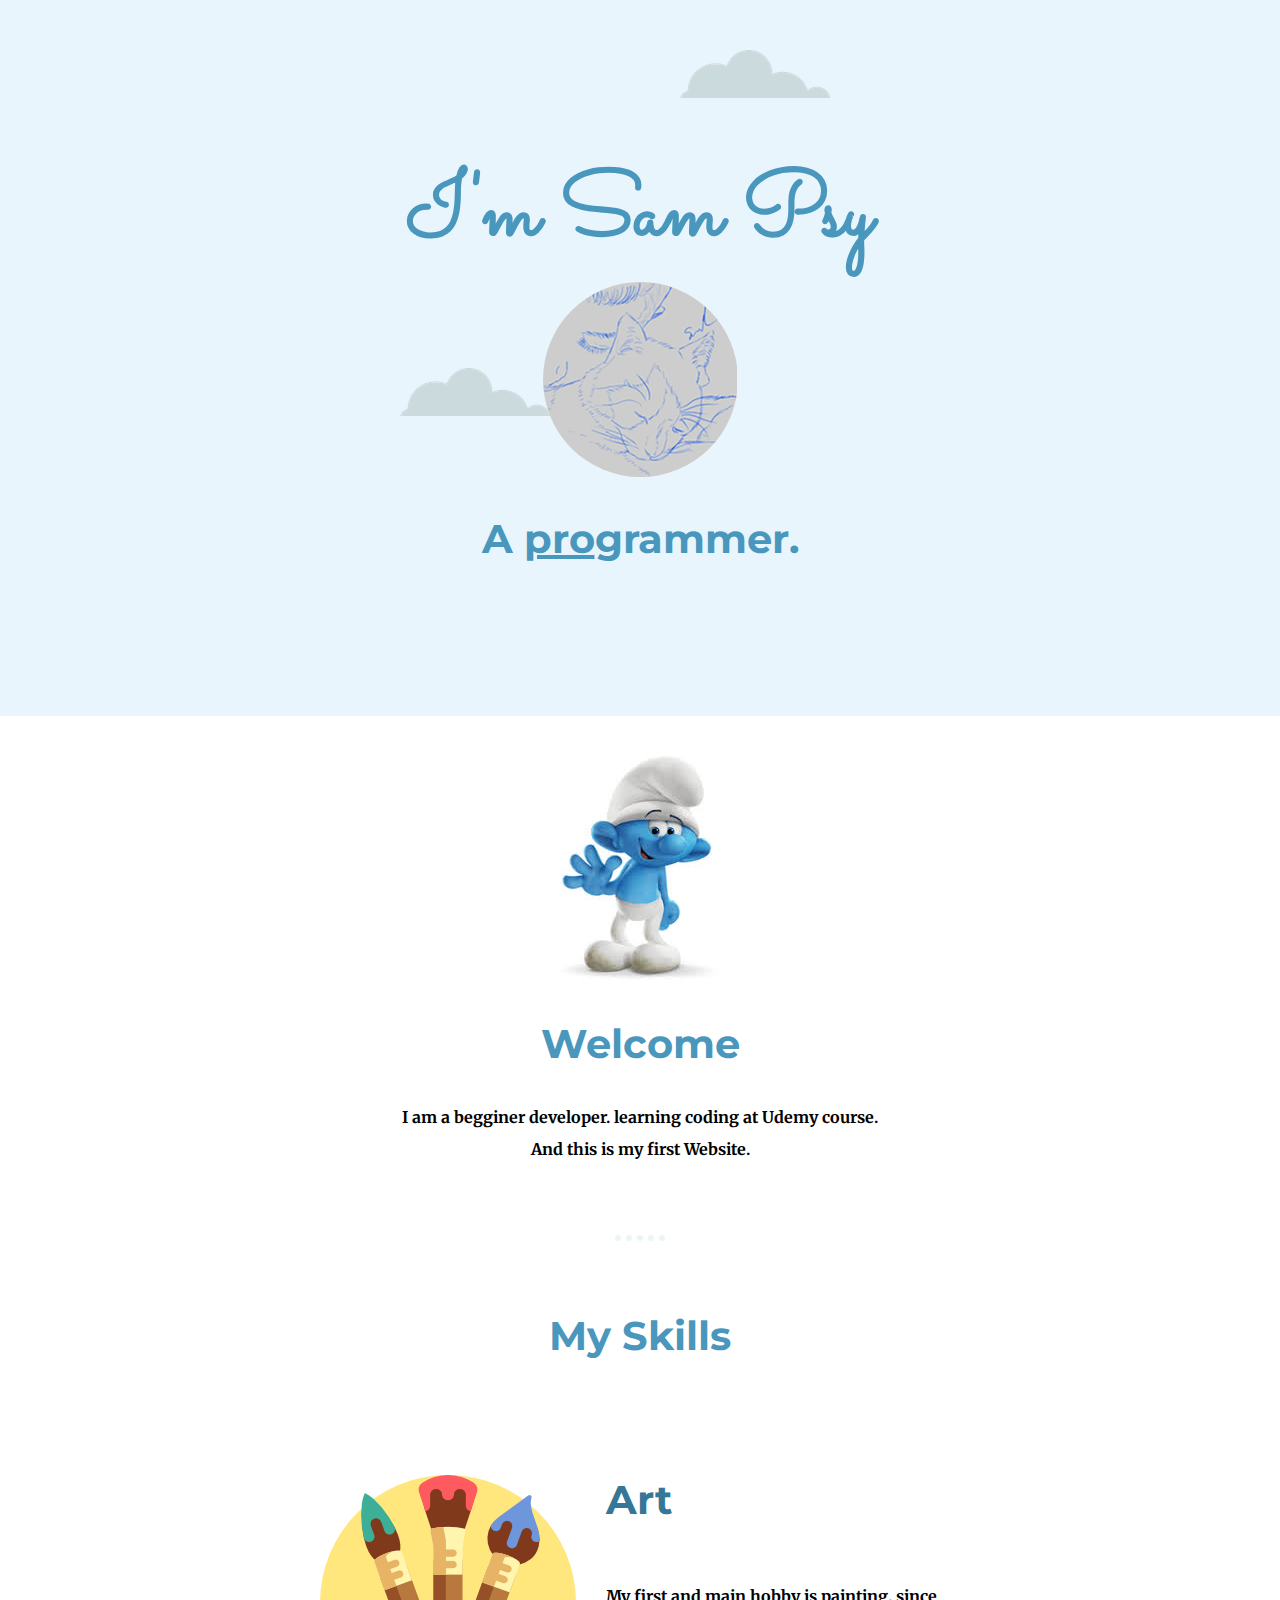
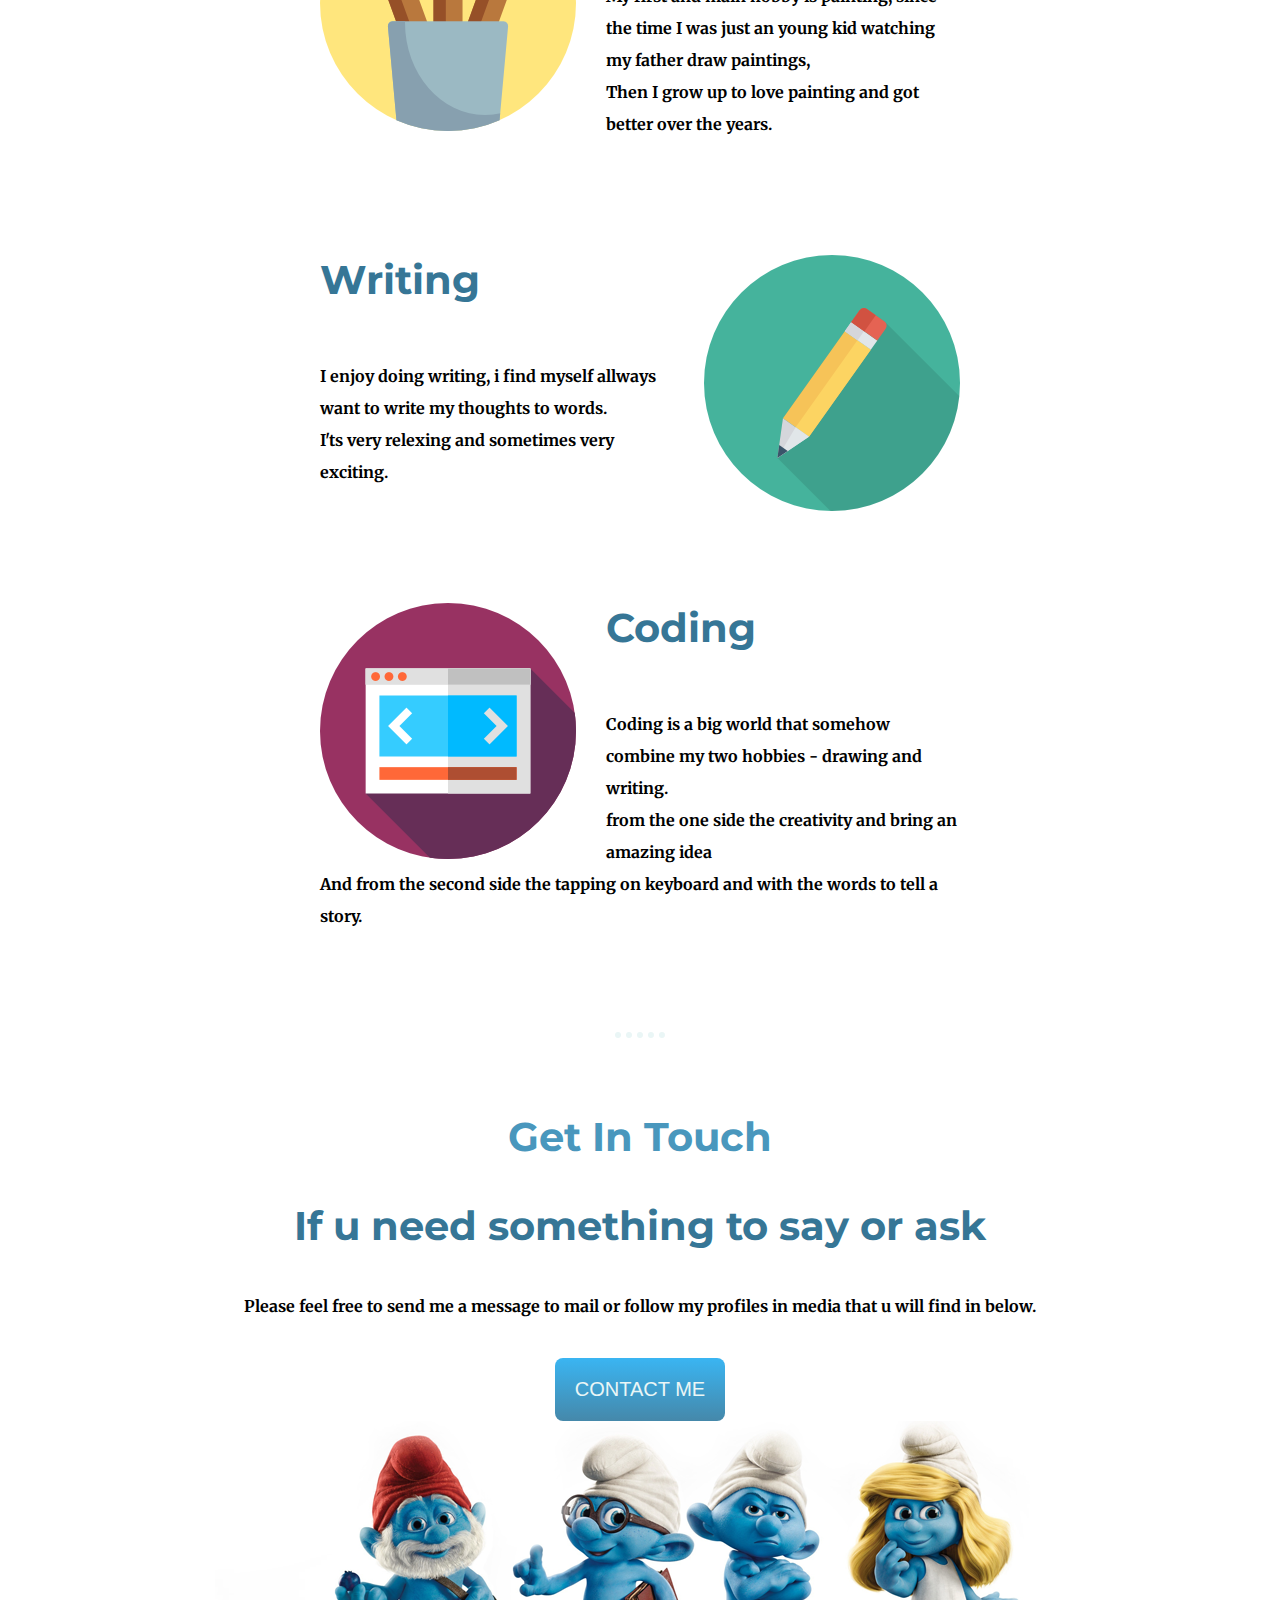
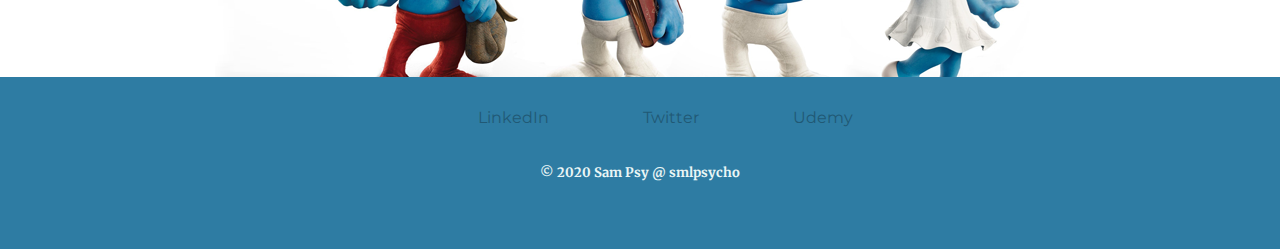
<file: index.html>
<!DOCTYPE html>
<html lang="en" dir="ltr">

<head>
  <meta charset="utf-8">
  <title>Sam Psy</title>
  <link rel="stylesheet" href="CSS/styles.css">
  <link rel="icon" href="faviconSam.ico">
  <link href="https://fonts.googleapis.com/css2?family=Merriweather&family=Montserrat&family=Sacramento&display=swap" rel="stylesheet">
</head>

<body>
  <!-- <img class="smurf" src="image/smurf-logo.jpg" alt="smurf-logo">-->
  <div class="top">
    <img class="top-cloud" src="image/cloud.png" alt="cloud-img">
    <h1><b>I'm Sam Psy</b></h1>
    <img class="profile_img" src="image/Sam1.png" alt="Sam Profile img">
    <h2 class="programmer">A <span>pro</span>grammer.</h2>
    <img class="bot-cloud" src="image/cloud.png" alt="cloud-img">
  </div>

  <div class="mid">
    <div class="profile">
        <img class="hello-img" src="image/hello-smurf.jpg" alt="hello_img">
      <h2>Welcome</h2>
      <p>I am a begginer developer. learning coding at Udemy course. <br> And this is my first Website.</p>
    </div>
    <hr>
    <div class="skills">
      <h2>My Skills</h2>
      <div class="skill-row">
        <a href="art.html" target="_blank"><img class="brush" src="image/brush.png" alt="brush_img"></a>
        <h3>Art</h3>
        <p>My first and main hobby is painting, since the time I was just an young kid watching my father draw paintings,<br>
        Then I grow up to love painting and got better over the years.</p>
      </div>
      <div class="skill-row">
        <img class="writing" src="image/pencil.png" alt="writing_img">
        <h3>Writing</h3>
        <p>I enjoy doing writing, i find myself allways want to write my thoughts to words.<br>
        I'ts very relexing and sometimes very exciting.</p>
      </div>
      <div class="skill-row">
        <img class="code" src="image/browser.png" alt="code_img">
        <h3>Coding</h3>
        <p>Coding is a big world that somehow combine my two hobbies - drawing and writing. <br>
        from the one side the creativity and bring an amazing idea <br>
        And from the second side the tapping on keyboard and with the words to tell a story.</p>
      </div>
    </div>
    <hr>
    <div class="contact-me">
      <h2>Get In Touch</h2>
      <h3>If u need something to say or ask</h3>
      <p>Please feel free to send me a message to mail or follow my profiles in media that u will find in below.</p>
      <br>
      <a class="button" href="mailto:smlpsycho@email.com">CONTACT ME</a>
      <br>
      <img class="smurf-team" src="image/smurf-team.png" alt="smurfs-img">
    </div>
  </div>
  <div class="bot">
    <a class="footer-link" href="https://www.linkedin.com/in/sampsy/">LinkedIn</a>
    <a class="footer-link" href="https://twitter.com/SamPsy8">Twitter</a>
    <a class="footer-link" href="https://www.udemy.com/user/sam-7545/">Udemy</a>
    <p class="copyright"> © 2020 Sam Psy @ smlpsycho </p>
  </div>
</body>


</html>
</file>
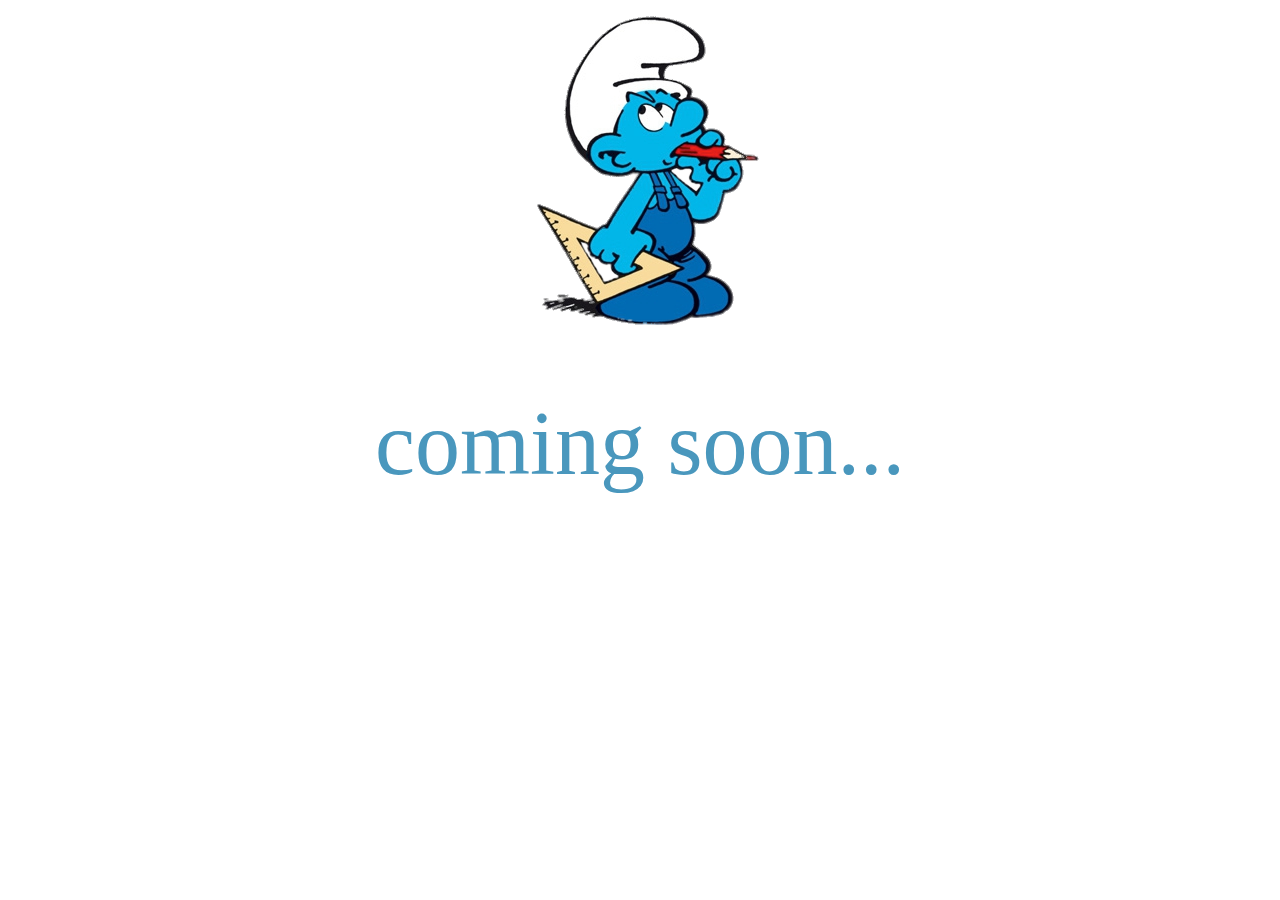
<file: art.html>
<!DOCTYPE html>
<html lang="en" dir="ltr">

<head>
  <meta charset="utf-8">
  <title>My Art</title>
  <link rel="stylesheet" href="https://stackpath.bootstrapcdn.com/bootstrap/4.5.2/css/bootstrap.min.css" integrity="sha384-JcKb8q3iqJ61gNV9KGb8thSsNjpSL0n8PARn9HuZOnIxN0hoP+VmmDGMN5t9UJ0Z" crossorigin="anonymous">
  <link rel="stylesheet" href="CSS/styles.css">
  <link rel="icon" href="faviconSam.ico">
  <link href="https://fonts.googleapis.com/css2?family=Merriweather&family=Montserrat&family=Sacramento&display=swap" rel="stylesheet">

</head>

<body class="A">
  <img src="image/builder.png" alt="">
<h1 class="C">
  coming soon...
</h1>
</body>

</html>
</file>
<file: CSS/styles.css>
body {
  margin: 0;
  text-align: center;
  font-family: 'Merriweather', serif;
}

h1 {
  color: #4997BD;
  font-size: 5.625rem;
  /*line-height: 2;*/
  margin: 50px auto 0 auto;
  font-family: 'Sacramento', cursive;
}

h2 {
  color: #4997BD;
  font-family: 'Montserrat', sans-serif;
  font-size: 2.5rem;
  font-weight: bold;
}

h3 {
  color: #367696;
  font-family: 'Montserrat', sans-serif;
  font-size: 2.5rem;
}

p {
  font-size: 1em;
  line-height: 2;
  font-weight: bold;
}

.footer-link {
  color: #215975;
  font-family: 'Montserrat', sans-serif;
  margin: 10px 20px;
  padding-left: 50px;
  text-decoration: none;
}

.footer-link:hover {
  color: #EAF6F6;
}

span {
  text-decoration: underline;
}

hr {
  color: #EAF6F6;
  border-style: dotted none none none;
  border-width: 6px;
  width: 50px;
  margin: 70px auto;
}

.copyright {
  color: #EAF6F6;
  font-size: 13px;
  padding: 20px;
}

.top {
  background-color: #e9f5fc;
  position: relative;
  padding-top: 100px;
  padding-bottom: 120px;
}

.mid {
  margin: 0 auto 0 auto;
}

.bot {
  background-color: #2E7CA3;
  margin: auto auto auto;
  padding: 30px;
}

.top-cloud {
  position: absolute;
  right: 450px;
  top: 50px;
}

.bot-cloud {
  position: absolute;
  left: 400px;
  bottom: 300px;
}

.skill-row {
  width: 50%;
  margin: 100px auto 100px auto;
  text-align: left;
  line-height: 2;
}

.brush {
  float: left;
  margin-right: 30px;
  margin-top: 15px;
}

.writing {
  float: right;
  margin-left: 30px;
  margin-top: 15px;
}

.code {
  float: left;
  margin-right: 30px;
  margin-top: 15px;
}

.profile {
  margin-top: 40px;
}



.smurf-team {
  margin: auto;
}

.contact-me {
  margin: auto;
  position: relative;
  bottom: 2px;
  top: 4px;
}

.button {
  background: #3AB5F2;
  background-image: -webkit-linear-gradient(top, #3AB5F2, #4588AA);
  background-image: -moz-linear-gradient(top, #3AB5F2, #4588AA);
  background-image: -ms-linear-gradient(top, #3AB5F2, #4588AA);
  background-image: -o-linear-gradient(top, #3AB5F2, #4588AA);
  background-image: linear-gradient(to bottom, #3AB5F2, #4588AA);
  -webkit-border-radius: 8px;
  -moz-border-radius: 8px;
  border-radius: 8px;
  color: #EAF6F6;
  font-family: sans-serif;
  font-size: 20px;
  font-weight: 100;
  padding: 20px;
  border: solid #337FED 0;
  text-decoration: none;
  display: inline-block;
  cursor: pointer;
  text-align: center;
}

.button:hover {
  border: solid #FFFFFF 0;
  background: #98CFFF;
  background-image: -webkit-linear-gradient(top, #98CFFF, #4588AA);
  background-image: -moz-linear-gradient(top, #98CFFF, #4588AA);
  background-image: -ms-linear-gradient(top, #98CFFF, #4588AA);
  background-image: -o-linear-gradient(top, #98CFFF, #4588AA);
  background-image: linear-gradient(to bottom, #98CFFF, #4588AA);
  -webkit-border-radius: 8px;
  -moz-border-radius: 8px;
  border-radius: 8px;
  text-decoration: none;
}

/* ----------------------------------------------art.html----------------------------------------------------------- */
.B {
  background-color: #e9f5fc;
}

.C {
  font-family: "sans-serif-bold";
}
</file>
